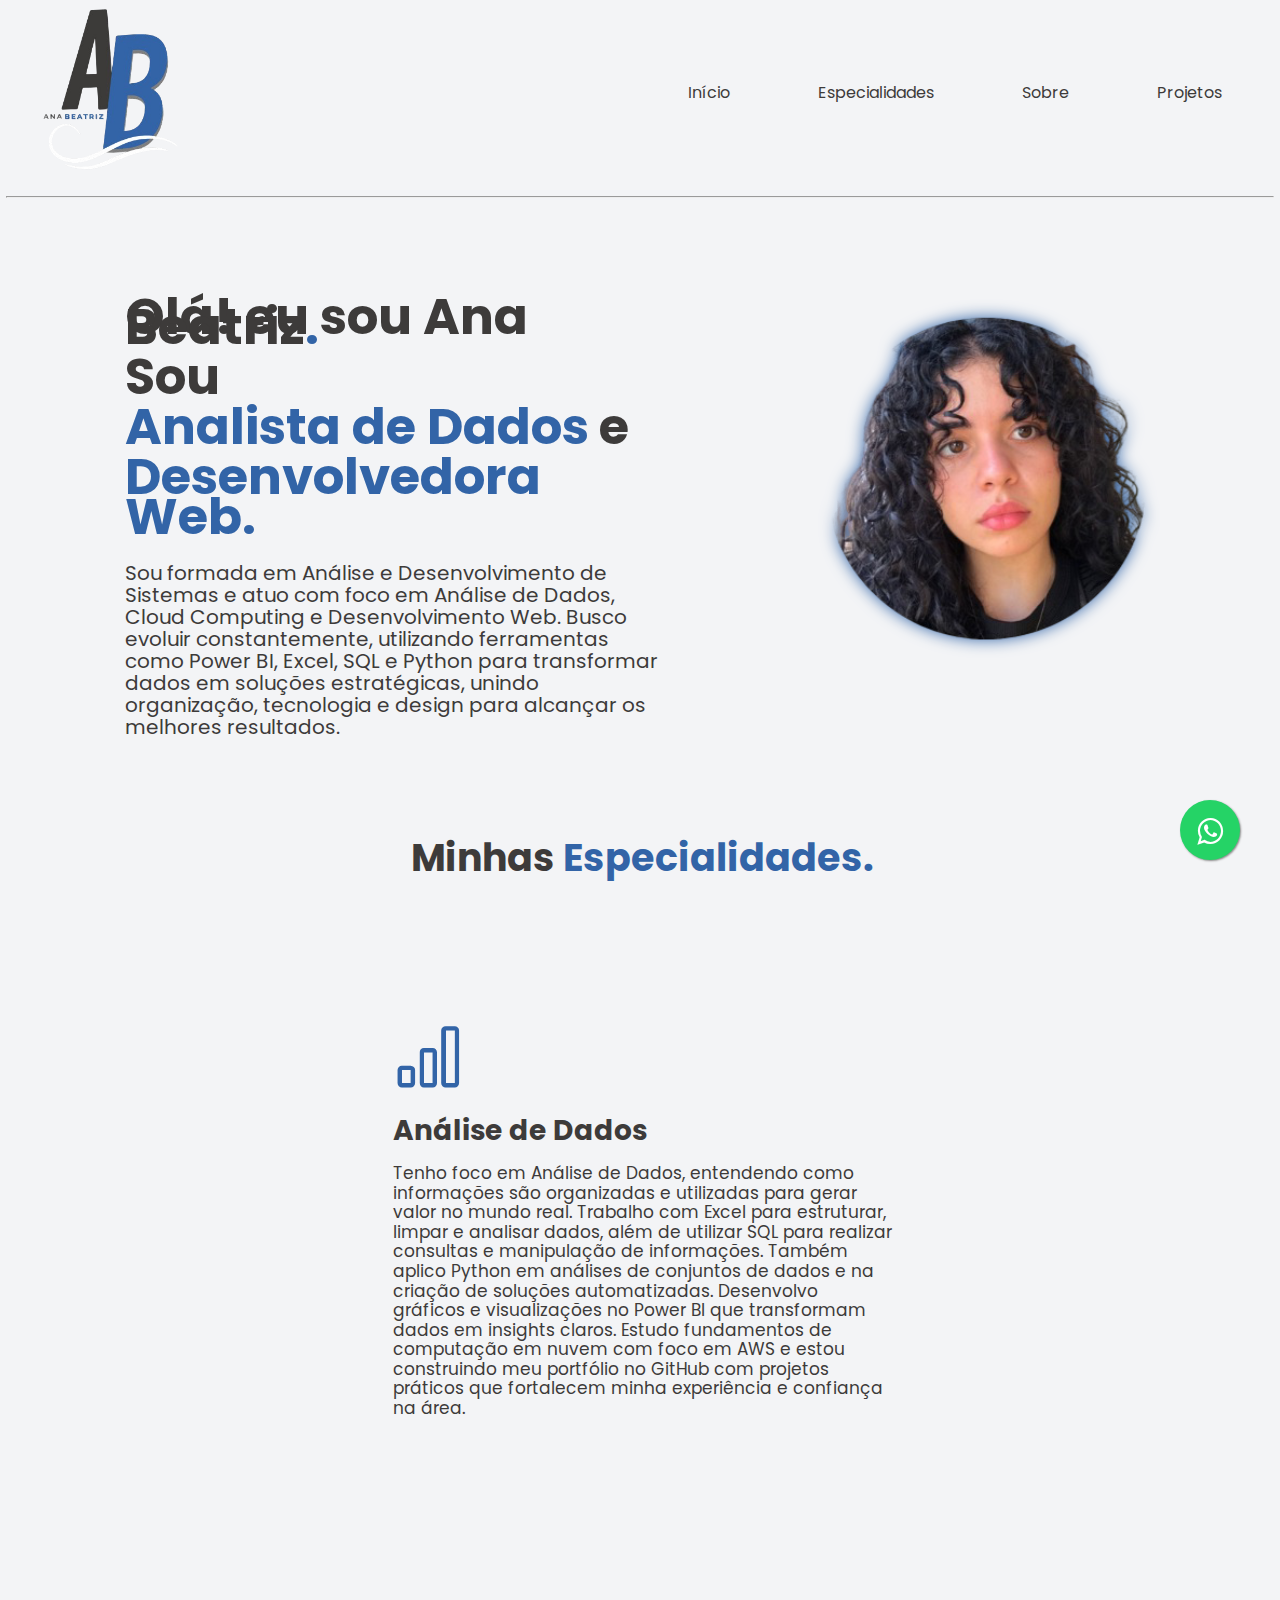
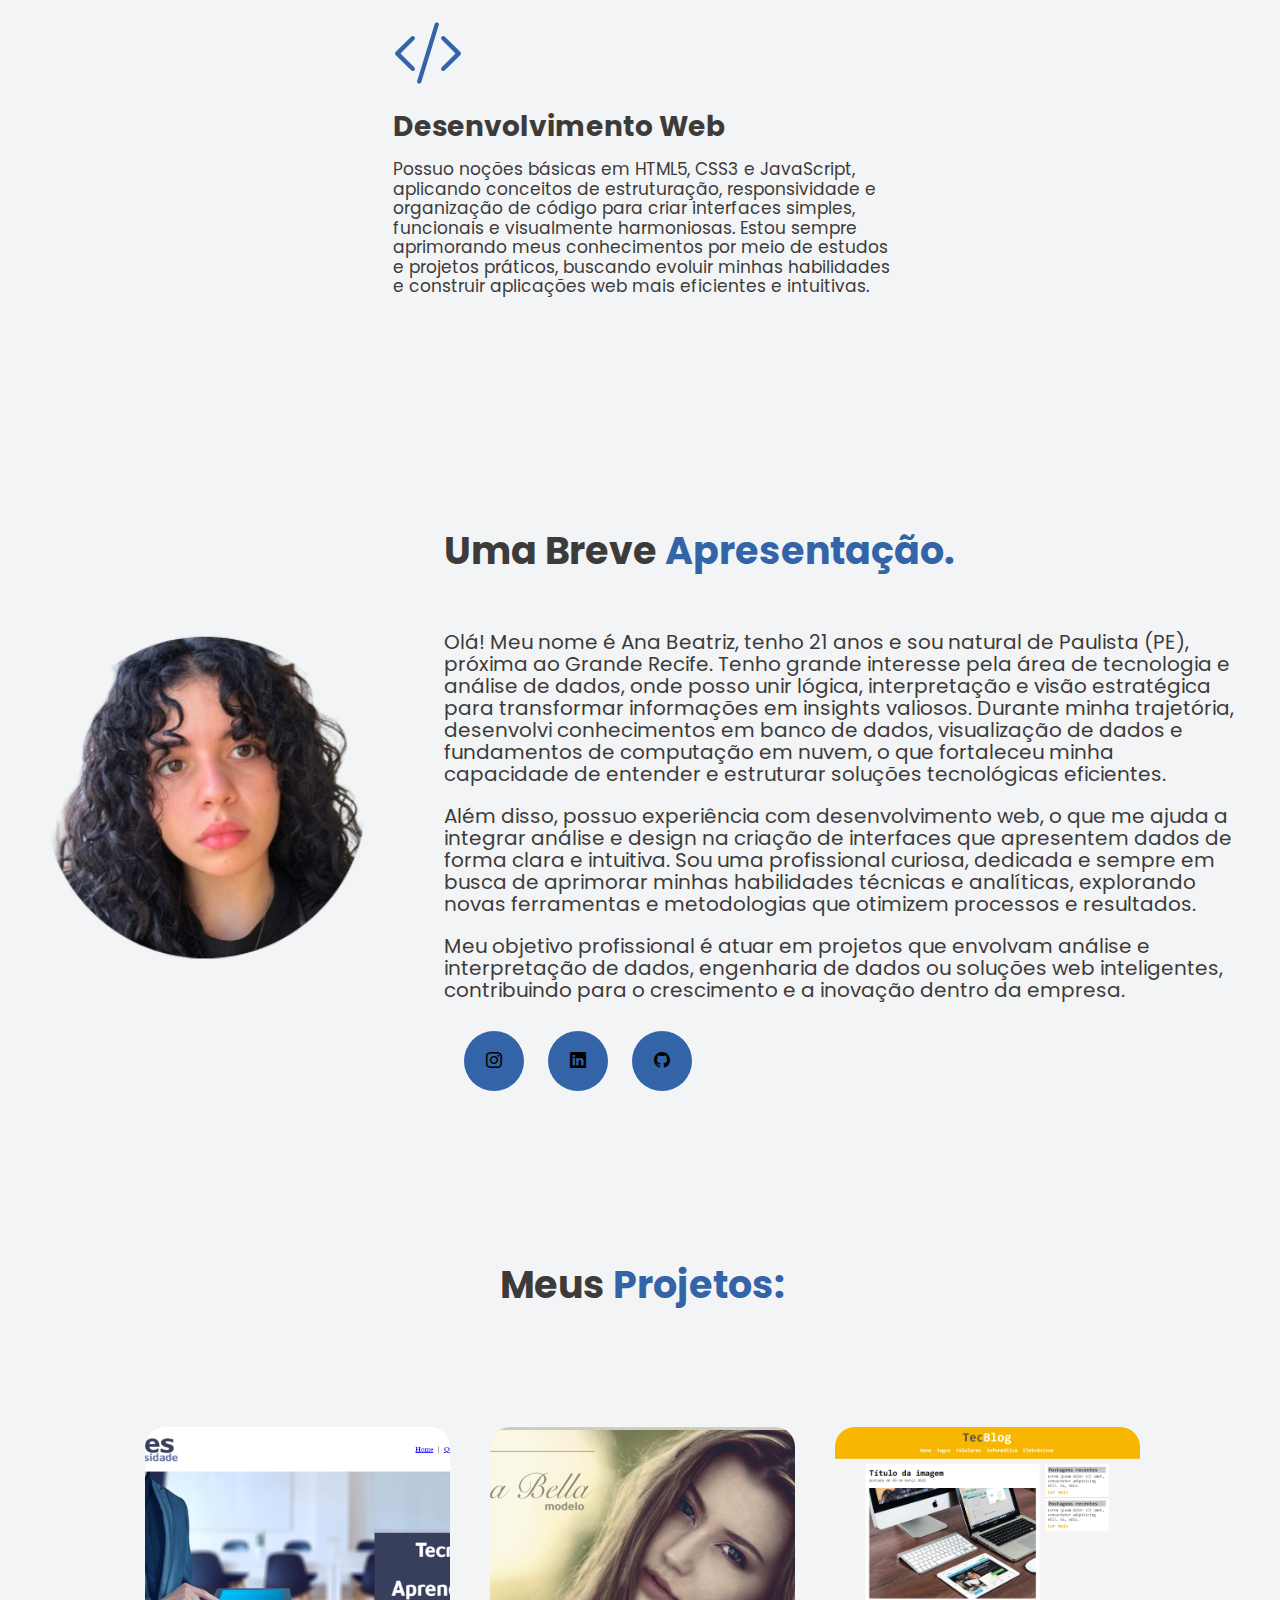
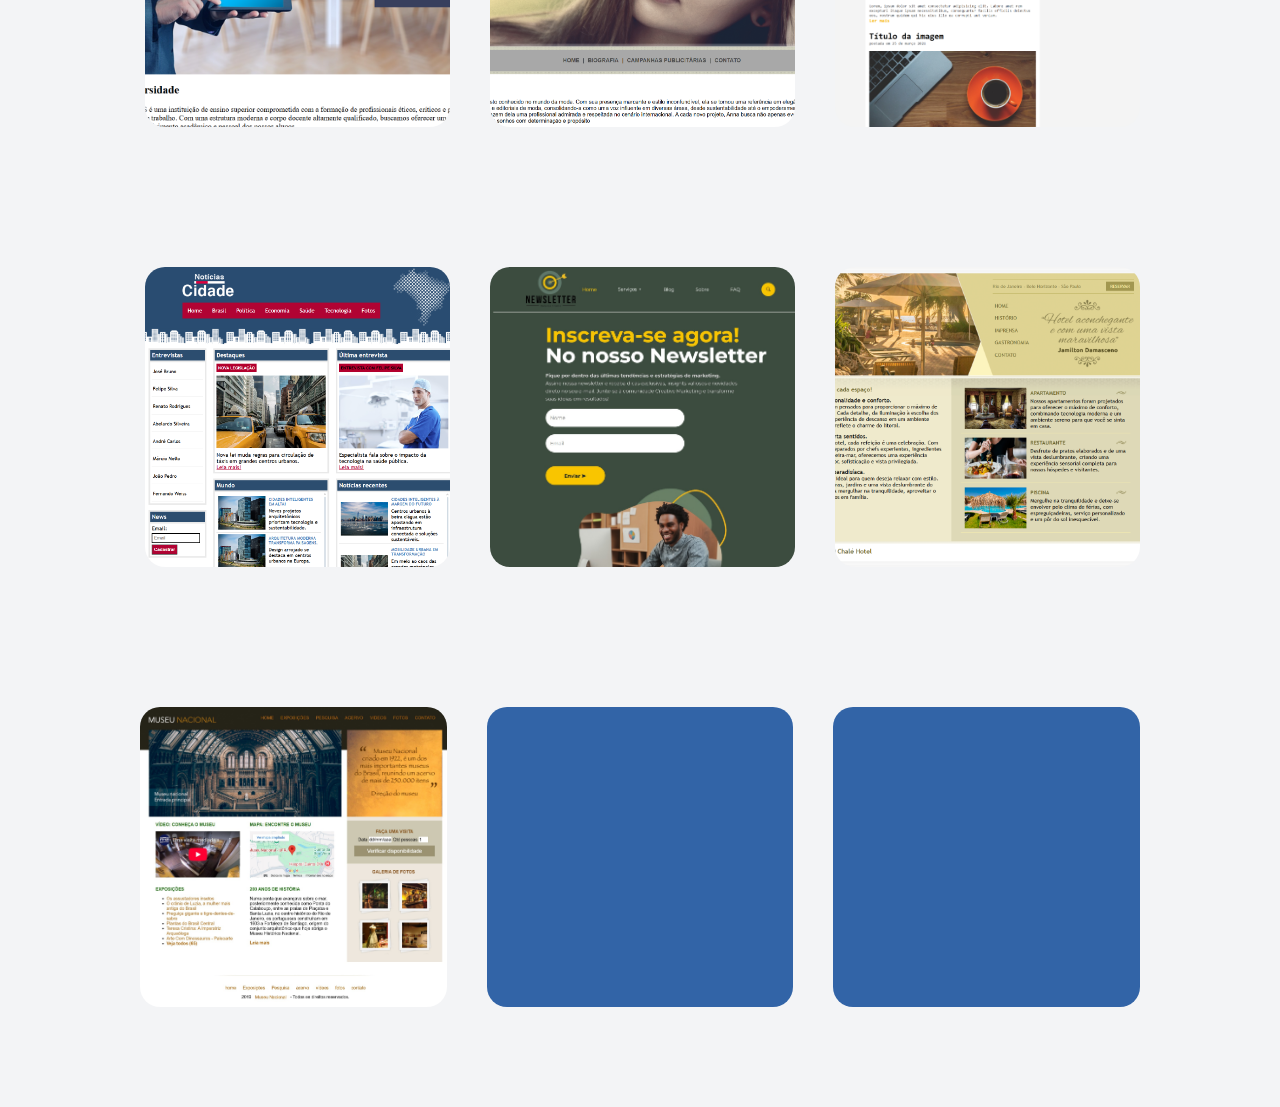
<file: index.html>
<!DOCTYPE html>
<html lang="pt-br">
<head>
    <meta charset="UTF-8">
    <meta name="viewport" content="width=device-width, initial-scale=1.0">
    <link rel="preconnect" href="https://fonts.googleapis.com">
<link rel="preconnect" href="https://fonts.gstatic.com" crossorigin>
<link href="https://fonts.googleapis.com/css2?family=Poppins:ital,wght@0,100;0,200;0,300;0,400;0,500;0,600;0,700;0,800;0,900;1,100;1,200;1,300;1,400;1,500;1,600;1,700;1,800;1,900&display=swap"
rel="stylesheet">
<link rel="stylesheet" href="https://cdn.jsdelivr.net/npm/bootstrap-icons@1.10.5/font/bootstrap-icons.css">
<link rel="stylesheet" href="https://cdnjs.cloudflare.com/ajax/libs/font-awesome/4.5.0/css/font-awesome.min.css">
    <title>Meu Portfólio</title>
    <link rel="stylesheet" href="portfolio.css">
    <link rel="stylesheet" href="normalize.css">
</head>
<body>
    <!-- inicio menu -->
    <div id="inicio">
        <header>
            <div class="interface">
                <div class="logo">
                    <a href="#" >
                        <img src="imagens/meu_logo.png" alt="minha logo">
                    </a>
                </div>
                    <nav class="menu-desktop">
                        <ul>
                            <li><a style="--i:1;" href="#inicio">Início</a></li>
                            <li><a style="--i:2;" href="#titulo">Especialidades</a></li>
                            <li><a style="--i:3;" href="#apresentação">Sobre</a></li>
                            <li><a style="--i:4;" href="#portfolio">Projetos</a></li>
                        </ul>
                    </nav>
            </div>
            <hr>
        </header>
    <!-- fim menu -->
       
    <!-- inicio topo -->
        <section class="topo-do-site">
            <div class="interface">
                <div class="flex">
                    <div class="txt-topo-site">
                        <h3 style="--i:2;"> Olá! eu sou Ana Beatriz<span>.</span></h3>
                        <h1 style="--i:1;">
                        Sou 
                        <span class="multitext">Analista de Dados</span>
                        e
                        <span class="multitext">Desenvolvedora Web.</span>
                        </h1>
                        <p> Sou formada em Análise e Desenvolvimento de Sistemas e atuo com foco em 
                        Análise de Dados, Cloud Computing e Desenvolvimento Web. Busco evoluir constantemente,
                        utilizando ferramentas como Power BI, Excel, SQL e Python para transformar 
                        dados em soluções estratégicas, unindo organização, tecnologia e 
                        design para alcançar os melhores resultados.</p>
                    </div>
                    <div class="img-topo-site">
                        <img src="imagens/imagem-logo (1).png" alt="menina-cacheada">
                    </div>
                </div>
            </div>
        </section>
    <!-- fim topo -->
    </div>

    <!-- início especialidades -->
    <main>
        <div id="titulo">
            <section class="especialidades">
                <div class="interface">
                    <h2 class="titulo">Minhas <span>Especialidades.</span></h2>
                    <div class="flex">
                        <div class="especialidades-box">
                            <i class="bi bi-bar-chart"></i>
                            <h3>Análise de Dados</h3>
                            <p>Tenho foco em Análise de Dados, entendendo como informações são organizadas e utilizadas para gerar 
                            valor no mundo real. Trabalho com Excel para estruturar, limpar e analisar dados, além de utilizar SQL 
                            para realizar consultas e manipulação de informações.  
                            Também aplico Python em análises de conjuntos de dados e na criação de soluções automatizadas.  
                            Desenvolvo gráficos e visualizações no Power BI que transformam dados em insights claros.  
                            Estudo fundamentos de computação em nuvem com foco em AWS e estou construindo meu portfólio no GitHub 
                            com projetos práticos que fortalecem minha experiência e confiança na área.</p>
                        </div>
                        <div class="especialidades-box">
                            <i class="bi bi-code-slash"></i>
                            <h3>Desenvolvimento Web</h3>
                            <p>Possuo noções básicas em HTML5, CSS3 e JavaScript, aplicando conceitos de estruturação, responsividade 
                            e organização de código para criar interfaces simples, funcionais e visualmente harmoniosas. Estou sempre 
                            aprimorando meus conhecimentos por meio de estudos e projetos práticos, buscando evoluir minhas habilidades 
                            e construir aplicações web mais eficientes e intuitivas.</p>
                        </div>
                    </div>
                </div>
            </section>
        </div>
        <!-- fim especialidades -->

        <!-- início apresentação -->
        <div id="apresentação">
            <section class="sobre">
                <div class="interface">
                    <div class="flex">
                        <div class="img-sobre">
                            <img src="imagens/imagem-logo (1).png" alt="menina-cacheada.2">
                        </div>
                        <div class="txt-sobre">
                            <h2>Uma Breve <span>Apresentação.</span></h2>
                            <p>Olá! Meu nome é Ana Beatriz, tenho 21 anos e sou natural de Paulista (PE), próxima ao Grande Recife.
                            Tenho grande interesse pela área de tecnologia e análise de dados, onde posso unir lógica, interpretação e 
                            visão estratégica para transformar informações em insights valiosos.
                            Durante minha trajetória, desenvolvi conhecimentos em banco de dados, visualização de dados e fundamentos 
                            de computação em nuvem, o que fortaleceu minha capacidade de entender e estruturar soluções tecnológicas eficientes.</p>
                            <p>Além disso, possuo experiência com desenvolvimento web, o que me ajuda a integrar análise e design na criação de interfaces 
                            que apresentem dados de forma clara e intuitiva.
                            Sou uma profissional curiosa, dedicada e sempre em busca de aprimorar minhas habilidades 
                            técnicas e analíticas, explorando novas ferramentas e metodologias que otimizem processos e resultados.</p>
                            <p>Meu objetivo profissional é atuar em projetos que envolvam análise e interpretação de dados, engenharia de dados ou soluções web inteligentes, 
                            contribuindo para o crescimento e a inovação dentro da empresa.</p>

                            <div class="btn-sobre">
                                <a href="https://www.instagram.com/biia_.3/" target="_blank"><button><i class="bi bi-instagram"></i></button></a>
                                <a href="https://www.linkedin.com/in/ana-beatriz-marques-ferreira-42125121a/" target="_blank"><button><i class="bi bi-linkedin"></i></button></i></a>
                                <a href="https://github.com/biia345" target="_blank"><button><i class="bi bi-github"></i></button></i></a>
                            </div>
                        </div>
                    </div>
                </div>
            </section>
        </div>
        <!-- fim apresentação -->

        <!-- início projetos -->
        <div id="portfolio">
            <section class="portfolio">
                <div class="interface">
                    <h2 class="titulo">Meus <span>Projetos:</span></h2>
                    <div class="flex">
                        <div class="img-port" style="background-image: url(imagens/pagina-unes.png);">
                            <div class="overlay"><a href="https://biia345.github.io/Projeto_UNES/" target="_blank">Unes</a></div>
                        </div>
                        <div class="img-port" style="background-image: url(imagens/pagina-annabella.png);">
                            <div class="overlay"><a href="https://biia345.github.io/Projeto_AnnaBella/" target="_blank">Anna Bella</a></div>
                        </div>
                        <div class="img-port" style="background-image: url(imagens/pagina-techblog.png);">
                            <div class="overlay"><a href="https://biia345.github.io/Projeto_TechBlog/" target="_blank">TechBlog</a></div>
                        </div>
                    </div>
                    <div class="flex">
                        <div class="img-port" style="background-image: url(imagens/pagina-NC.png);">
                            <div class="overlay"><a href="https://biia345.github.io/Projeto_NC/" target="_blank">NotíciasCidade</a></div>
                        </div>
                        <div class="img-port" style="background-image: url(imagens/pagina-landingpage.jpg);">
                            <div class="overlay"><a href="https://biia345.github.io/LandingPage_NEWSLETTER/" target="_blank">Landing Page</a></div>
                        </div>
                        <div class="img-port" style="background-image: url(imagens/pagina-chalé.png);">
                            <div class="overlay"><a href="https://biia345.github.io/Projeto_Chale/" target="_blank">Chalé</a></div>
                        </div>
                        </div>
                    </div>
                    <div class="flex">
                        <div class="img-port" style="background-image: url(imagens/pagina-MN.png);">
                            <div class="overlay"><a href="https://biia345.github.io/Projeto_MN/" target="_blank">Museu Nacional</a></div>
                        </div>
                        <div class="img-port" style="background-image: url(#);">
                            <div class="overlay"><a href="#" target="_blank">X</a></div>
                        </div>
                        <div class="img-port" style="background-image: url(#);">
                            <div class="overlay"><a href="#" target="_blank">X</a></div>
                        </div>
                        </div>
                    </div>

                    <!-- início whatsapp -->
                    <a class="whatsapp-link" href="https://web.whatsapp.com/send?phone=5581982436314" target="_blank" >
                        <i class="fa fa-whatsapp"></i> 
                    </a>
                    <!-- fim whatsapp -->
                </div>
            </section>
        </div>
        <!-- fim projetos -->

        <!-- <section  class="formulario">  
            <a class="whatsapp-link" href="https://web.whatsapp.com/send?phone=5581982436314" target="_blank" >
                <i class="fa fa-whatsapp"></i> 
            </a>
        </section>  -->

    </main>
</body>
</html>
</file>
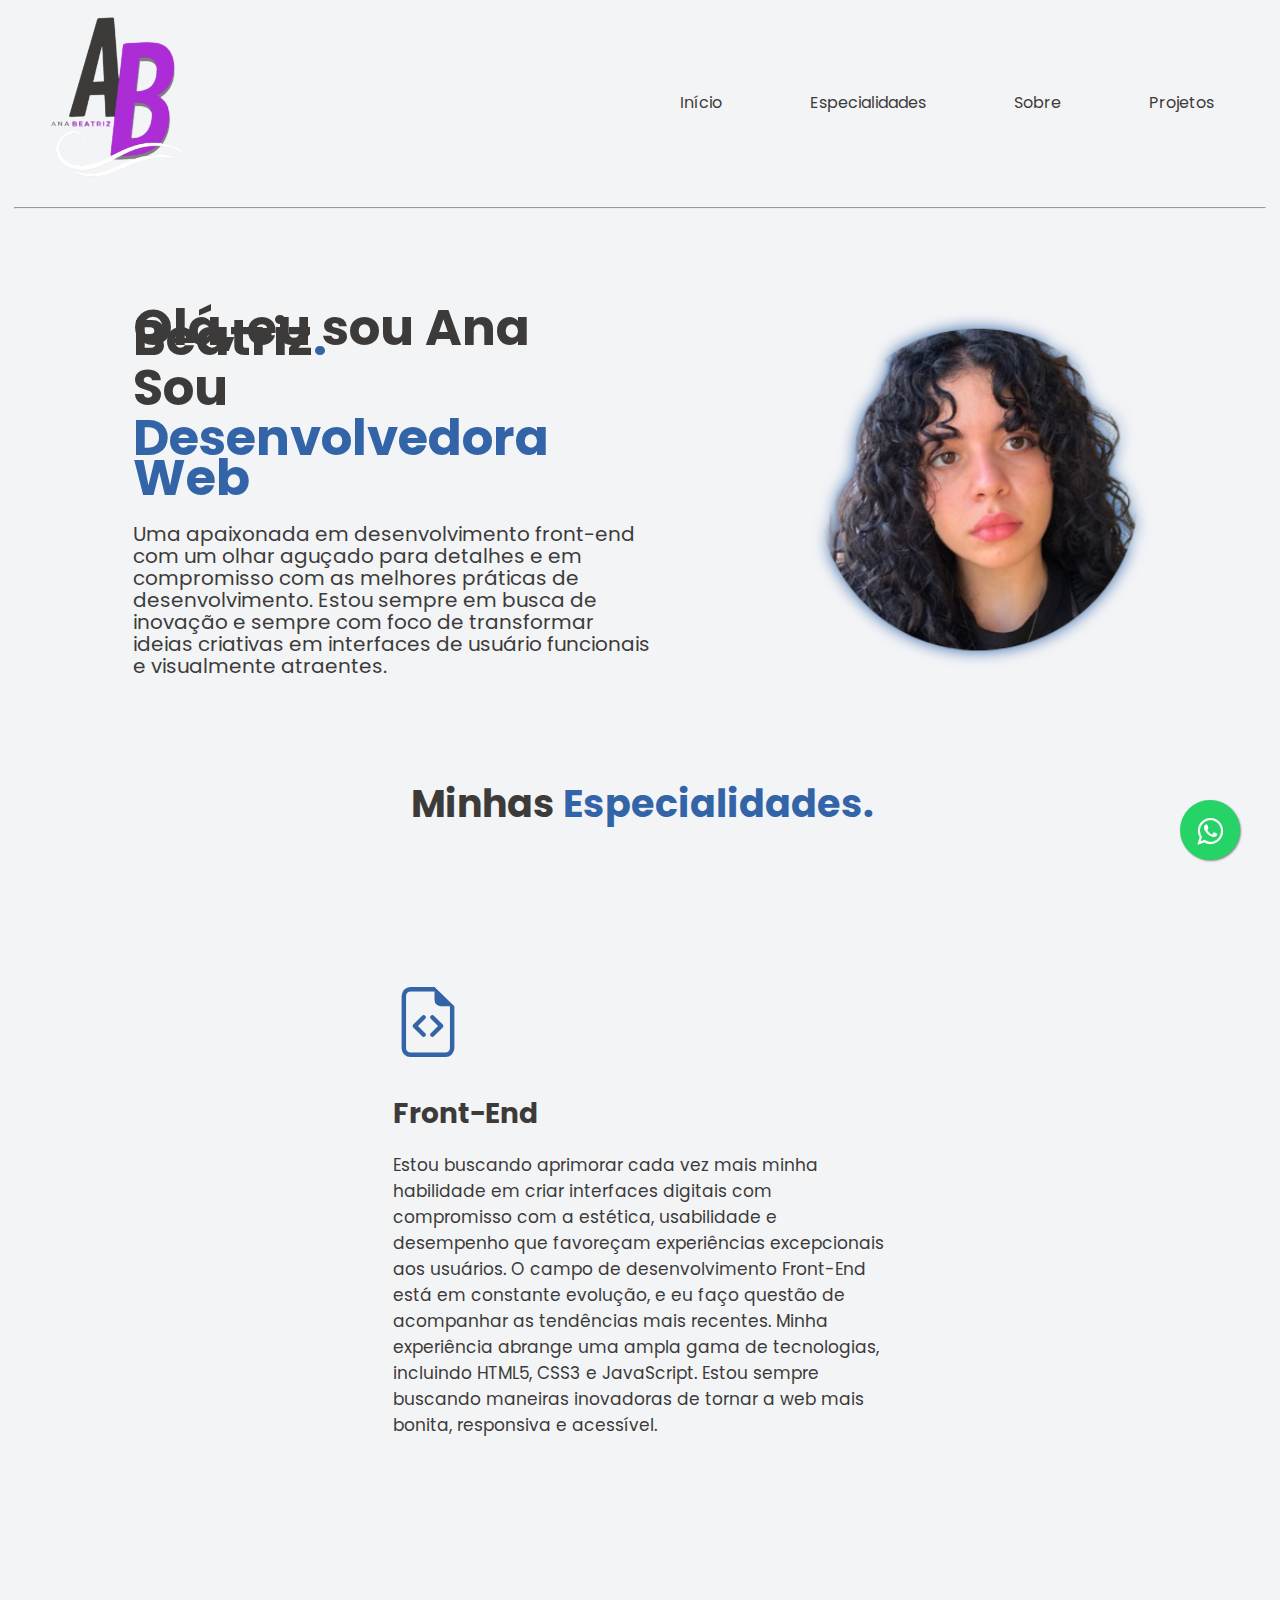
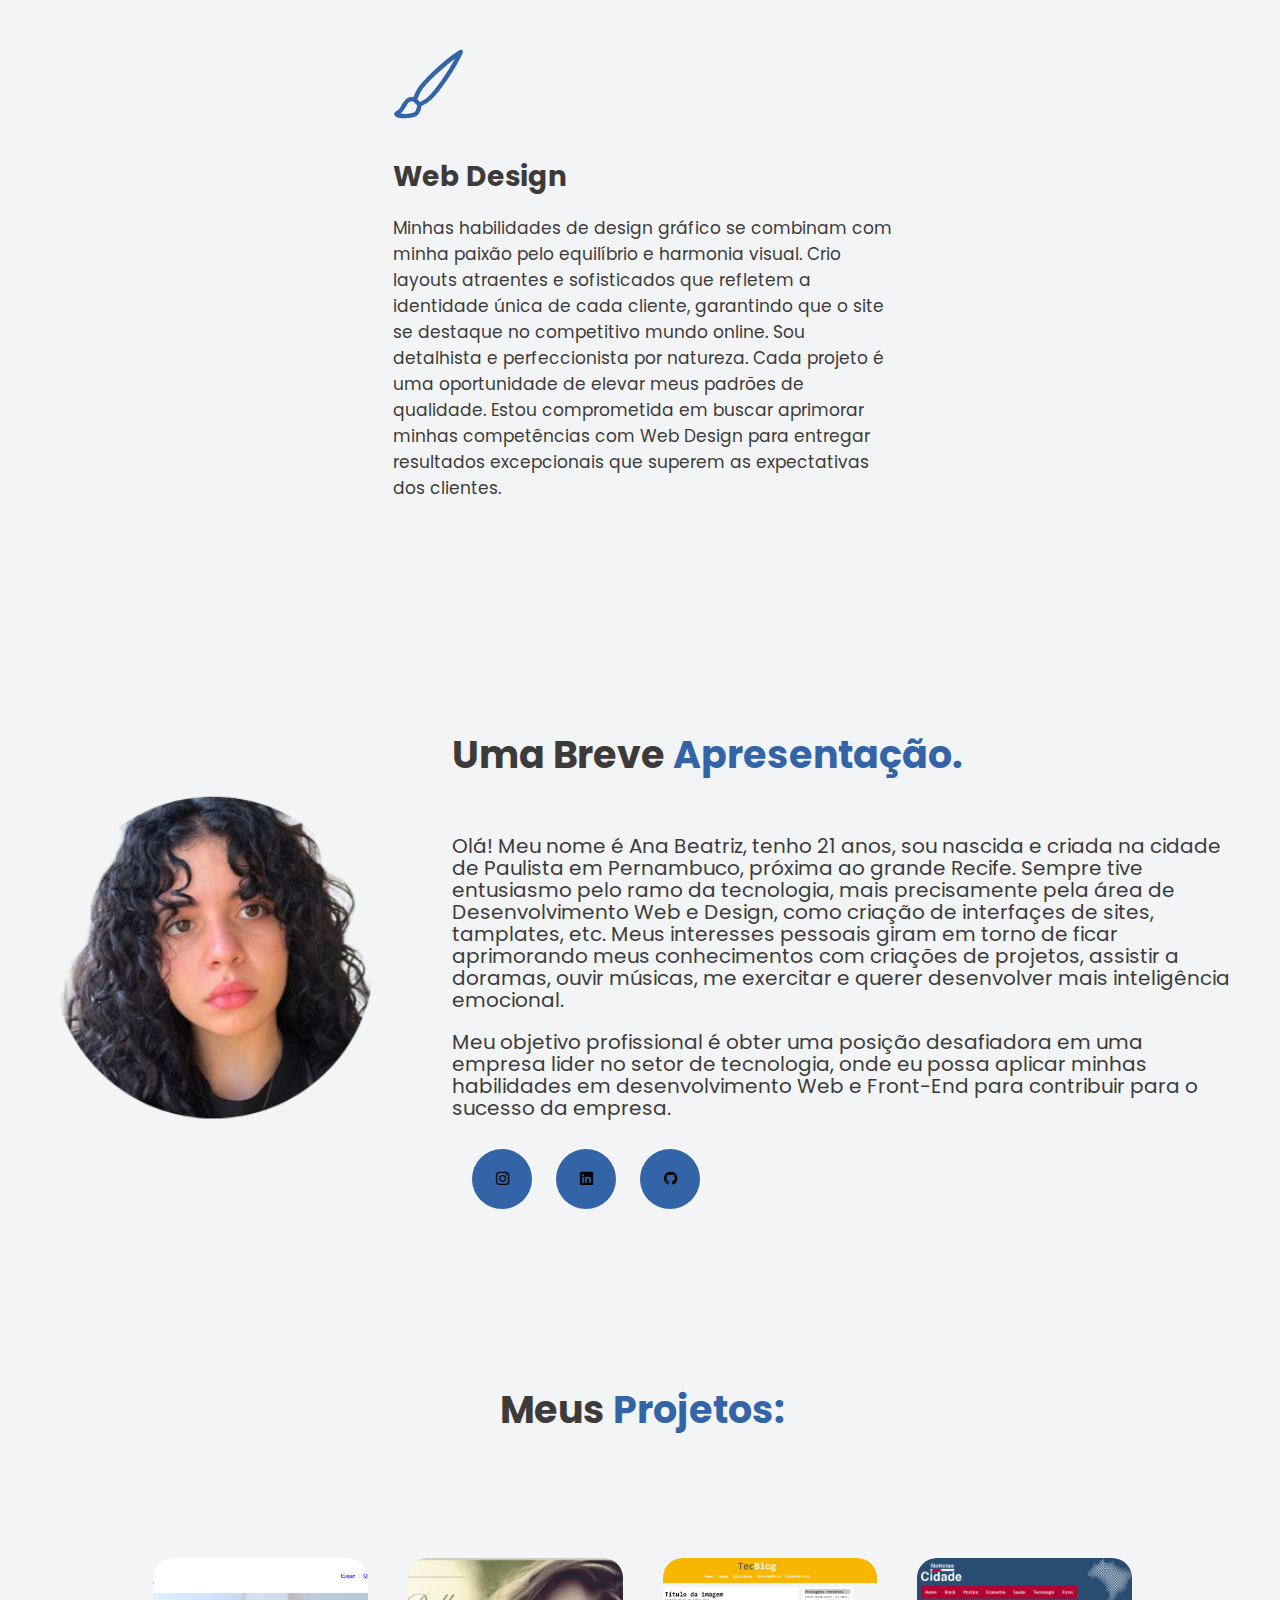
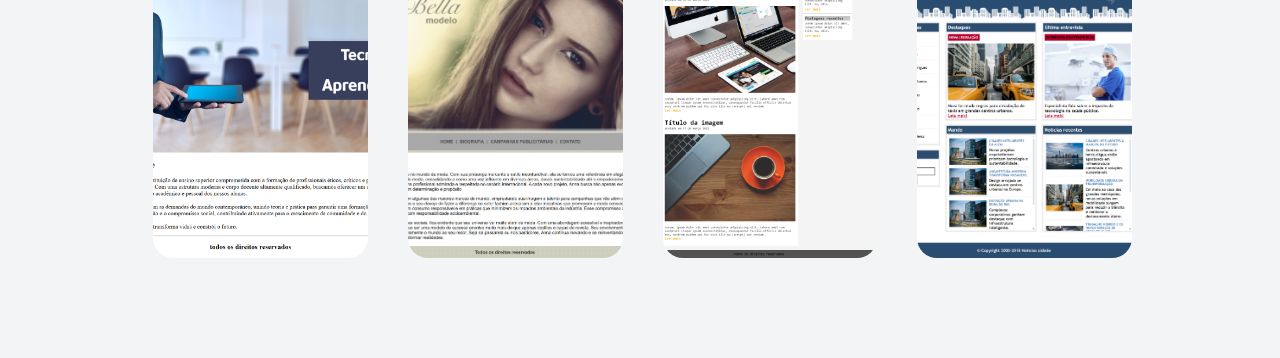
<file: portfolio.html>
<!DOCTYPE html>
<html lang="pt-br">
<head>
    <meta charset="UTF-8">
    <meta name="viewport" content="width=device-width, initial-scale=1.0">
    <link rel="preconnect" href="https://fonts.googleapis.com">
<link rel="preconnect" href="https://fonts.gstatic.com" crossorigin>
<link href="https://fonts.googleapis.com/css2?family=Poppins:ital,wght@0,100;0,200;0,300;0,400;0,500;0,600;0,700;0,800;0,900;1,100;1,200;1,300;1,400;1,500;1,600;1,700;1,800;1,900&display=swap"
rel="stylesheet">
<link rel="stylesheet" href="https://cdn.jsdelivr.net/npm/bootstrap-icons@1.10.5/font/bootstrap-icons.css">
<link rel="stylesheet" href="https://cdnjs.cloudflare.com/ajax/libs/font-awesome/4.5.0/css/font-awesome.min.css">
    <title>Meu Portfólio</title>
    <link rel="stylesheet" href="portfolio.css">
</head>
<body>
    <!-- inicio menu -->
    <div id="inicio">
        <header>
            <div class="interface">
                <div class="logo">
                    <a href="#" >
                        <img src="imagens/meu-log2.png" alt="minha logo">
                    </a>
                </div>
                    <nav class="menu-desktop">
                        <ul>
                            <li><a style="--i:1;" href="#inicio">Início</a></li>
                            <li><a style="--i:2;" href="#titulo">Especialidades</a></li>
                            <li><a style="--i:3;" href="#apresentação">Sobre</a></li>
                            <li><a style="--i:4;" href="#portfolio">Projetos</a></li>
                        </ul>
                    </nav>
            </div>
            <hr>
        </header>
    <!-- fim menu -->
       
    <!-- inicio topo -->
        <section class="topo-do-site">
            <div class="interface">
                <div class="flex">
                    <div class="txt-topo-site">
                        <h3 style="--i:2;" >Olá, eu sou Ana Beatriz<span>.</span></h3>
                        <h1 style="--i:1;" >Sou <span class="multitext">Desenvolvedora Web</span></h1>
                        <p> Uma apaixonada em desenvolvimento front-end com um olhar aguçado para detalhes e em compromisso com as melhores práticas de desenvolvimento. 
                            Estou sempre em busca de inovação e sempre com foco de transformar ideias criativas em interfaces de usuário funcionais e visualmente atraentes.</p>
                    </div>
                    <div class="img-topo-site">
                        <img src="imagens/imagem-logo (1).png" alt="menina-cacheada">
                    </div>
                </div>
            </div>
        </section>
    <!-- fim topo -->
    </div>

    <main>
        <div id="titulo">
            <section class="especialidades">
                <div class="interface">
                    <h2 class="titulo">Minhas <span>Especialidades.</span></h2>
                    <div class="flex">
                        <div class="especialidades-box">
                            <i class="bi bi-file-earmark-code"></i>
                            <h3>Front-End</h3>
                            <p>Estou buscando aprimorar cada vez mais minha habilidade em criar interfaces digitais com compromisso com a estética,
                                usabilidade e desempenho que favoreçam experiências excepcionais aos usuários. O campo de desenvolvimento
                                Front-End está em constante evolução, e eu faço questão de acompanhar as tendências mais recentes.
                                Minha experiência abrange uma ampla gama de tecnologias, incluindo HTML5, CSS3 e JavaScript. 
                                Estou sempre buscando maneiras inovadoras de tornar a web mais bonita, responsiva e acessível.</p>
                        </div>
                        <div class="especialidades-box">
                            <i class="bi bi-brush"></i>
                            <h3>Web Design</h3>
                            <p>Minhas habilidades de design gráfico se combinam com minha paixão pelo equilíbrio e harmonia visual.
                                Crio layouts atraentes e sofisticados que refletem a identidade única de cada cliente, garantindo que
                                o site se destaque no competitivo mundo online. Sou detalhista e perfeccionista por natureza. 
                                Cada projeto é uma oportunidade de elevar meus padrões de qualidade. Estou comprometida em buscar
                                aprimorar minhas competências com Web Design para entregar resultados excepcionais que superem as 
                                expectativas dos clientes.</p>
                        </div>
                        
                    </div>
                </div>
            </section>
        </div>

        <div id="apresentação">

            <section class="sobre">
                <div class="interface">
                    <div class="flex">
                        <div class="img-sobre">
                            <img src="imagens/imagem-logo (1).png" alt="menina-cacheada.2">
                        </div>
                        <div class="txt-sobre">
                            <h2>Uma Breve <span>Apresentação.</span></h2>
                            <p>Olá! Meu nome é Ana Beatriz, tenho 21 anos, sou nascida e criada na cidade de Paulista em Pernambuco,
                            próxima ao grande Recife. Sempre tive entusiasmo pelo ramo da tecnologia, mais precisamente pela área de 
                            Desenvolvimento Web e Design, como criação de interfaçes de sites, tamplates, etc. Meus interesses pessoais 
                            giram em torno de ficar aprimorando meus conhecimentos com criações de projetos, assistir a doramas, ouvir músicas, 
                            me exercitar e querer desenvolver mais inteligência emocional.</p>
                            <p>Meu objetivo profissional é obter uma posição desafiadora em uma empresa lider no setor de tecnologia, 
                            onde eu possa aplicar minhas habilidades em desenvolvimento Web e Front-End para contribuir para o sucesso 
                            da empresa.</p>

                            <div class="btn-sobre">
                                <a href="https://www.instagram.com/biia_.3/" target="_blank"><button><i class="bi bi-instagram"></i></button></a>
                                <a href="https://www.linkedin.com/in/ana-beatriz-marques-ferreira-42125121a/" target="_blank"><button><i class="bi bi-linkedin"></i></button></i></a>
                                <a href="https://github.com/biia345" target="_blank"><button><i class="bi bi-github"></i></button></i></a>
                            </div>
                        </div>
                    </div>
                </div>
            </section>

        </div>

        <div id="portfolio">
            <section class="portfolio">
                <div class="interface">
                    <h2 class="titulo">Meus <span>Projetos:</span></h2>
                    <div class="flex">
                        <div class="img-port" style="background-image: url(imagens/pagina-unes.png);">
                            <div class="overlay"><a href="../ProjetoUNES/projeto1_HOME.html" target="_blank">Unes</a></div>
                        </div>
                        <div class="img-port" style="background-image: url(imagens/pagina-annabella.png);">
                            <div class="overlay"><a href="../ProjetoAnnaBella/" target="_blank">Anna Bella</a></div>
                        </div>
                        <div class="img-port" style="background-image: url(imagens/pagina-techblog.png);">
                            <div class="overlay"><a href="../ProjetoTechBlog/" target="_blank">TechBlog</a></div>
                        </div>
                        <div class="img-port" style="background-image: url(imagens/pagina-NC.png);">
                            <div class="overlay"><a href="../ProjetoNC/homeNC.html" target="_blank">NotíciasCidade</a></div>
                        </div>
                    </div>
                    <a class="whatsapp-link" href="https://web.whatsapp.com/send?phone=5581982436314" target="_blank" >
                        <i class="fa fa-whatsapp"></i> 
                    </a>
                </div>
            </section>
        </div>

           <!-- <section  class="formulario">  
               <a class="whatsapp-link" href="https://web.whatsapp.com/send?phone=5581982436314" target="_blank" >
                <i class="fa fa-whatsapp"></i> 
            </a>
            </form>
        </section>  -->

    </main>
</body>
</html>
</file>
<file: portfolio.css>
html {
    font-family: 'Poppins', sans-serif;
    position: center;
    margin: 0 auto;
    padding: 0 auto;
    box-sizing: border-box;
    scroll-behavior: smooth;
}

body {
    /* background-color: rgb(24, 22, 22); */
    background-color: #F3F4F6;
    height: 100vh;
}

.interface {
    max-width: 1885px;
    margin-left: 5px;
}

/* menu site */

header {
    padding: 6px;
}

header .interface {
    display: flex;
    align-items: center;
    justify-content: space-between;
}

header a{
    color: #3d3b3a;
    text-decoration: none;
    display: inline-block;
    animation: slideRight 1s ease forwards;
    animation-delay:calc(0.2s * var(--i))
}

header ul a:hover{
    color: #3264a7;
    transform: scale(1.3);
    transform: scale(1.3);
    filter: drop-shadow( 0px 0px 2px #b1b1b1);
}

header nav ul {
    list-style-type: none;
}

header nav ul li {
    display: inline-block;
    padding: 42px;
}

nav.menu-desktop {
    margin-left: 10px;
    margin-right: 10px;
}

header .btn button {
    padding: 10px 40px;
    font-size: 18px;
    font-weight: 800px;
    /* background-color: rgb(172, 44, 214); */
    background-color: #3264a7;
    border-radius: 20px;
    border: 0;
    cursor: pointer;
    color: white;
    font-weight: 600;
}

.btn button:hover {
    /* box-shadow: 0px 0px 8px rgb(171, 44, 214); */
    box-shadow: 0px 0px 8px #3264a7;
    transform: scale(1);
    transition: 0.3s all;
} 

a img{
    max-height: 170px;
    width: auto;
    height: auto;
    margin-left: 30px;
}

.flex {
    display: flex;
}

hr {
    margin-top: 16px;
}

/* fim menu site */


/* início topo do site */

div.flex{
    margin-top: 100px;
}

.txt-topo-site {
    color: #3d3b3a;
    line-height: 10px;
    margin-right: 160px;
    margin-left: 120px;
}

.txt-topo-site h1 {
    font-size: 50px;
    line-height: 0.8;
    margin: 25px 0;
    animation: slideBottom 1s ease forwards;
    animation-delay:calc(0.2s * var(--i));
    display: flex;
    flex-wrap: wrap;
    gap: 10px;
}

.txt-topo-site h3 {
    font-size: 50px;
    animation: slideBottom 1s ease forwards;
    animation-delay:calc(0.2s * var(--i));
    margin: 0;
}

.txt-topo-site p {
    line-height: 22px;
    font-size: 20px;
    animation: slideBottom 1s ease forwards;
    animation-delay:calc(0.2s * var(--i))
}

section.topo-do-site.flex {
    align-items: center;
    justify-content: center;
}

.img-topo-site img{
    max-width: 500px;
    max-height: 500px;
    width: auto;
    height: auto;
    position: relative;
    animation: flutuar 2s ease-in-out infinite alternate;
    margin-right:125px;
    filter: drop-shadow( 0px 0px 8px #3264a7);
}

span {
    color:#3264a7;
}

.txt-topo-site h3 span{
    font-size: 50px;
}

/* .topo-do-site .txt-topo-site p{
    margin: 10px 0px;
} */

/* fim topo do site */


 .btn-contato a button { 
    padding: 10px 40px;
    font-size: 18px;
    font-weight: 800px;
    background-color: #3264a7;
    border-radius: 20px;
    border: 0;
    cursor: pointer;
    animation: slideBottom 1s ease forwards;
    animation-delay:calc(0.2s * var(--i));
    color: white;
    font-weight: 600;
}

.btn-contato button:hover {
    box-shadow: 0px 0px 8px #3264a7;
    transform: scale(1.3);
    transition: 0.3s all;   
} 

@keyframes flutuar {
    0% {
        top: -30px;
    }
    100% {
        top: 30px;
    }
}

h2.titulo {
    color: #3d3b3a;
    font-size: 38px;
    text-align: center;
}

h2.span {
    color:#3264a7;
}


/* início especialidade */

section.especialidades {
    padding: 46px;
}

section.especialidades .flex {
    display: flex;
    flex-wrap: wrap;
    justify-content: center;
    gap: 100px;
}

.especialidades .especialidades-box {
    color:#3d3b3a;
    padding: 40px;
    border-radius: 20px;
    font-size: 17px;
    width: 500px;
    text-align: left;
}

.especialidades .especialidades-box:hover {
    transform: scale(1.05);
    box-shadow: 0 0 8px;
    transition: 0.3s all;
}

.especialidades .especialidades-box i {
    font-size: 70px;
    color:#3264a7;
}

.especialidades .especialidades-box h3 {
    font-size: 28px;
    margin: 15px 0px;
}

/* fim especialidades */


/* início sobre */

section .sobre {
    padding: 40px 4%;
}

section .sobre .flex {
    display: flex;
    align-items: center;
    justify-content: space-between;
    flex-wrap: wrap;
}

.sobre .txt-sobre {
     color: #3d3b3a;
     margin-left: 70px;
     margin-right: 40px;
}

.sobre .txt-sobre h2 {
    font-size: 38px;
    line-height: 40px;
    margin-bottom: 60px;
}

.sobre .txt-sobre p {
    line-height: 22px;
    font-size: 20px;
    margin:20px 0;
}

.sobre .txt-sobre .btn-sobre button{
    width: 60px;
    height: 60px;
    border-radius: 50px;
    border: none;
    background-color:#3264a7;
    margin-left: 20px;
    margin-top: 10px;
    cursor: pointer;
}

.btn-sobre button:hover {
    box-shadow: 0px 0px 8px #3264a7;
    transform: scale(1.2);
    transition: 0.3s all;   
}

.sobre .img-sobre {
    display: flex;
    align-items: center;
    justify-content: center;
}

.sobre .img-sobre img {
    max-width: 500px;
    max-height: 400px;
    width: auto;
    height: auto;
    /* position: relative; */
    margin-left: 40px;
    object-fit: cover;
}

/* fim sobre */


/* início projeto */

section.portfolio {
    padding: 80px 60px;
    margin: 60px;
}

section.portfolio .flex {
    justify-content: space-around;
}

.img-port {
    width: 6000px;
    height: 300px;
    background-color: #3264a7;
    margin:20px;
    border-radius: 20px;
    background-size: cover;
    background-position: 100% 0%;
    cursor: pointer;
    position: relative;
}

.img-port a{
    color: white;
    text-decoration: none;
    padding: 119px;
}

.img-port:hover {
    background-position: 100% 100%;
    transition: 4s;
    filter: drop-shadow( 0px 0px 8px  #b1b1b1);
}

.overlay {
    position: absolute;
    top: 0;
    left: 0;
    width: 100%;
    height: 100%;
    background-color: rgba(0, 0, 0, 0.619);
    border-radius: 20px;
    display: flex;
    align-items: center;
    justify-content: center;
    font-size: 20px;
    font-weight: 600px;
    color: white;
    opacity: 0;
}

.overlay:hover{
    opacity: 1;
    transition: 0.5s;
}

section.formulario {
    padding: 50px 60px;
}

form {
    max-width: 500px;
    margin: 0 auto;
    margin-top: 40px;
    display: flex;
    justify-content: center;
    flex-direction: column;
    gap: 10px;
}

form input , form textarea{
    width: 100%;
    background-color: #3d3b3a;
    border: none;
    outline: none;
    padding: 16px 15px;
    border-radius: 20px;
    color: white;
    font-size: 14px;
}

form textarea {
    resize: none;
}

form input::placeholder {
    color:#3264a7;
}

form .btn-enviar {
    margin-top: 20px;
    color:#3264a7;
    text-align: center;
}

form .btn-enviar input{
    width: 120px;
    cursor: pointer;
    background-color: #3264a7;
    color: white;
    font-weight: 800;
}

form .btn-enviar input:hover{
    box-shadow: 0px 0px 8px #3264a7;
    transform: scale(1.2);
    transition: 0.3s all;  
}

/* fim projetos */


/* início link whatsapp */

.whatsapp-link {
    position: fixed;
    width: 60px;
    height: 60px;
    bottom: 40px;
    right: 40px;
    background-color: #25d366;
    color: #fff;
    border-radius: 50px;
    text-align: center;
    font-size: 30px;
    box-shadow: 1px 1px 2px #888;
    z-index: 1000;
}

.fa-whatsapp {
    margin-top: 16px;
}

/* fim link whatsapp */


/* movimento dos títulos dos site */

@keyframes slideRight {
    0% {
        transform: translateX(-100px);
        opacity: 0;
    }
    100% {
        transform: translateX(0);
        opacity: 1;
    }
}

@keyframes slideLeft {
    0% {
        transform: translateY(45px);
        opacity: 0;
    }
    100% {
        transform: translateY(0);
        opacity: 1;
    }
}

@keyframes slideBottom {
    0% {
        transform: translateY(45px);
        opacity: 0;
    }
    100% {
        transform: translateY(0);
        opacity: 1;
    }
}
</file>
